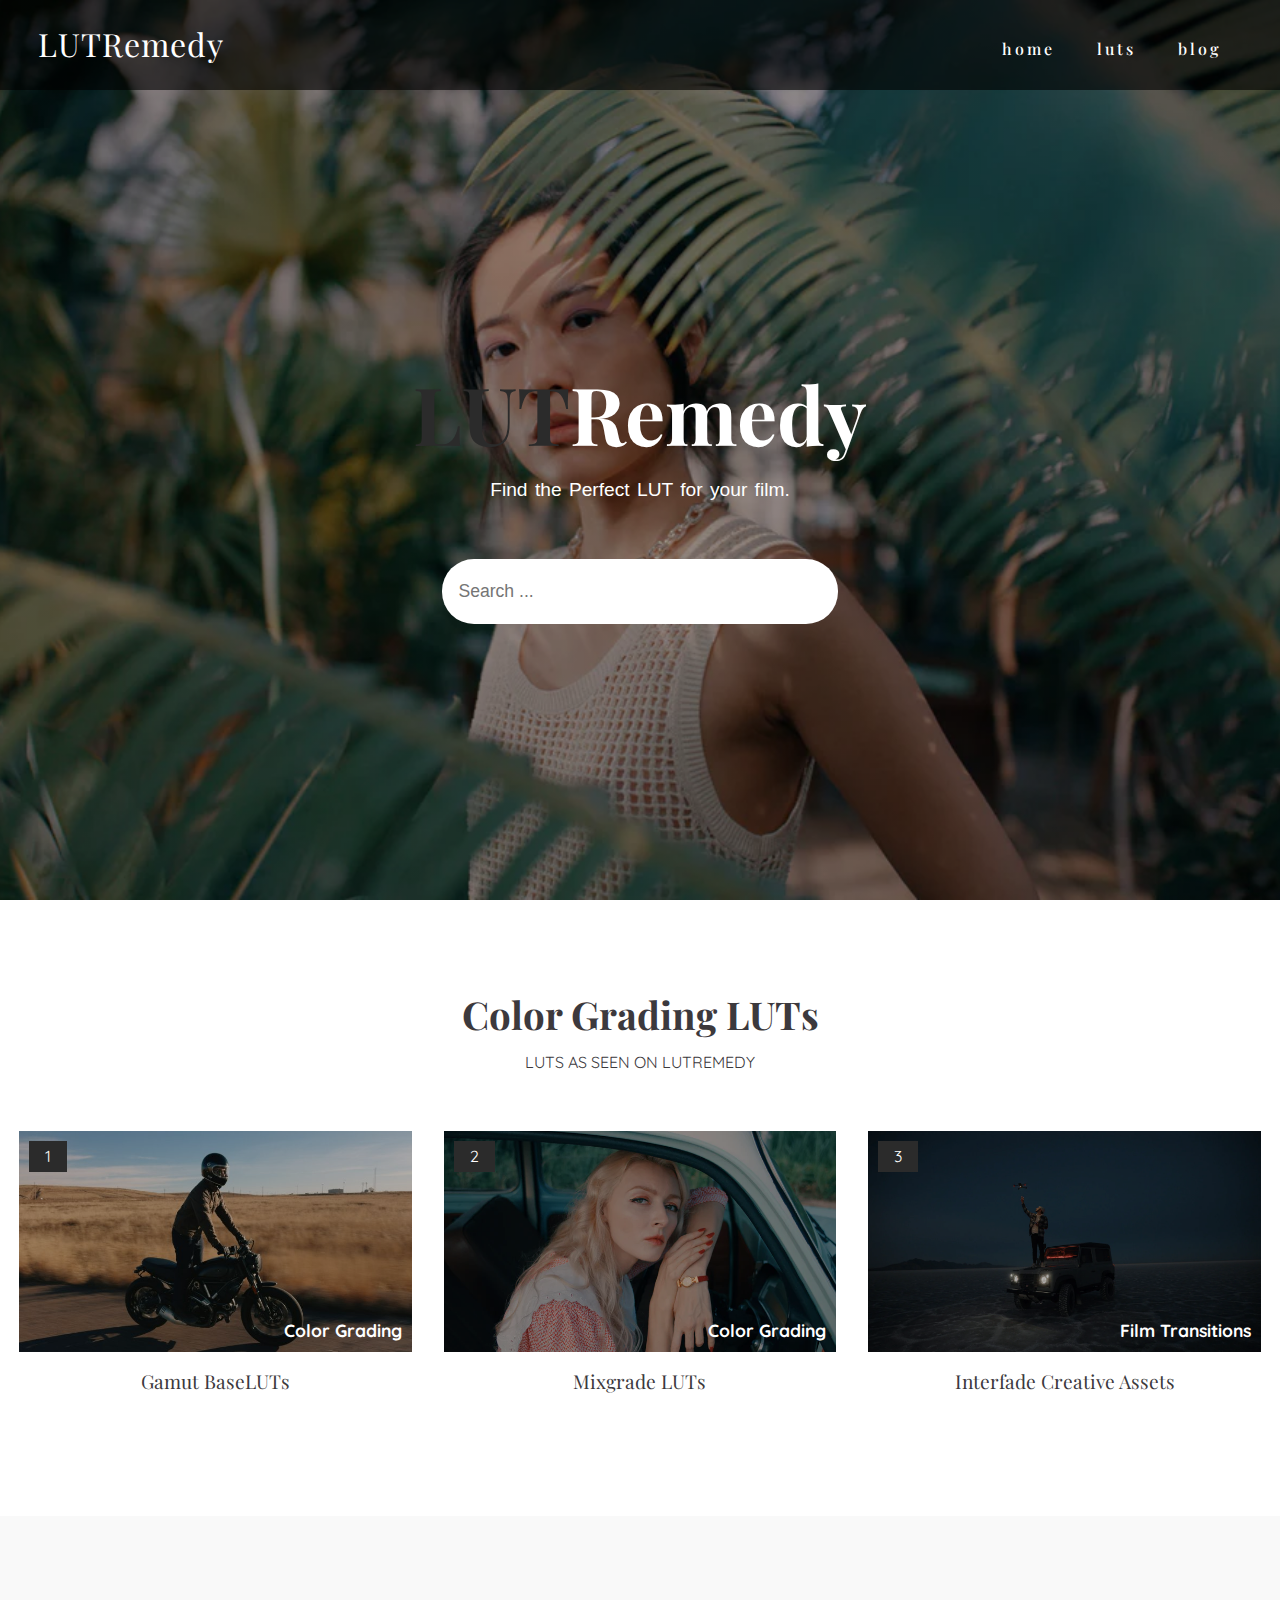
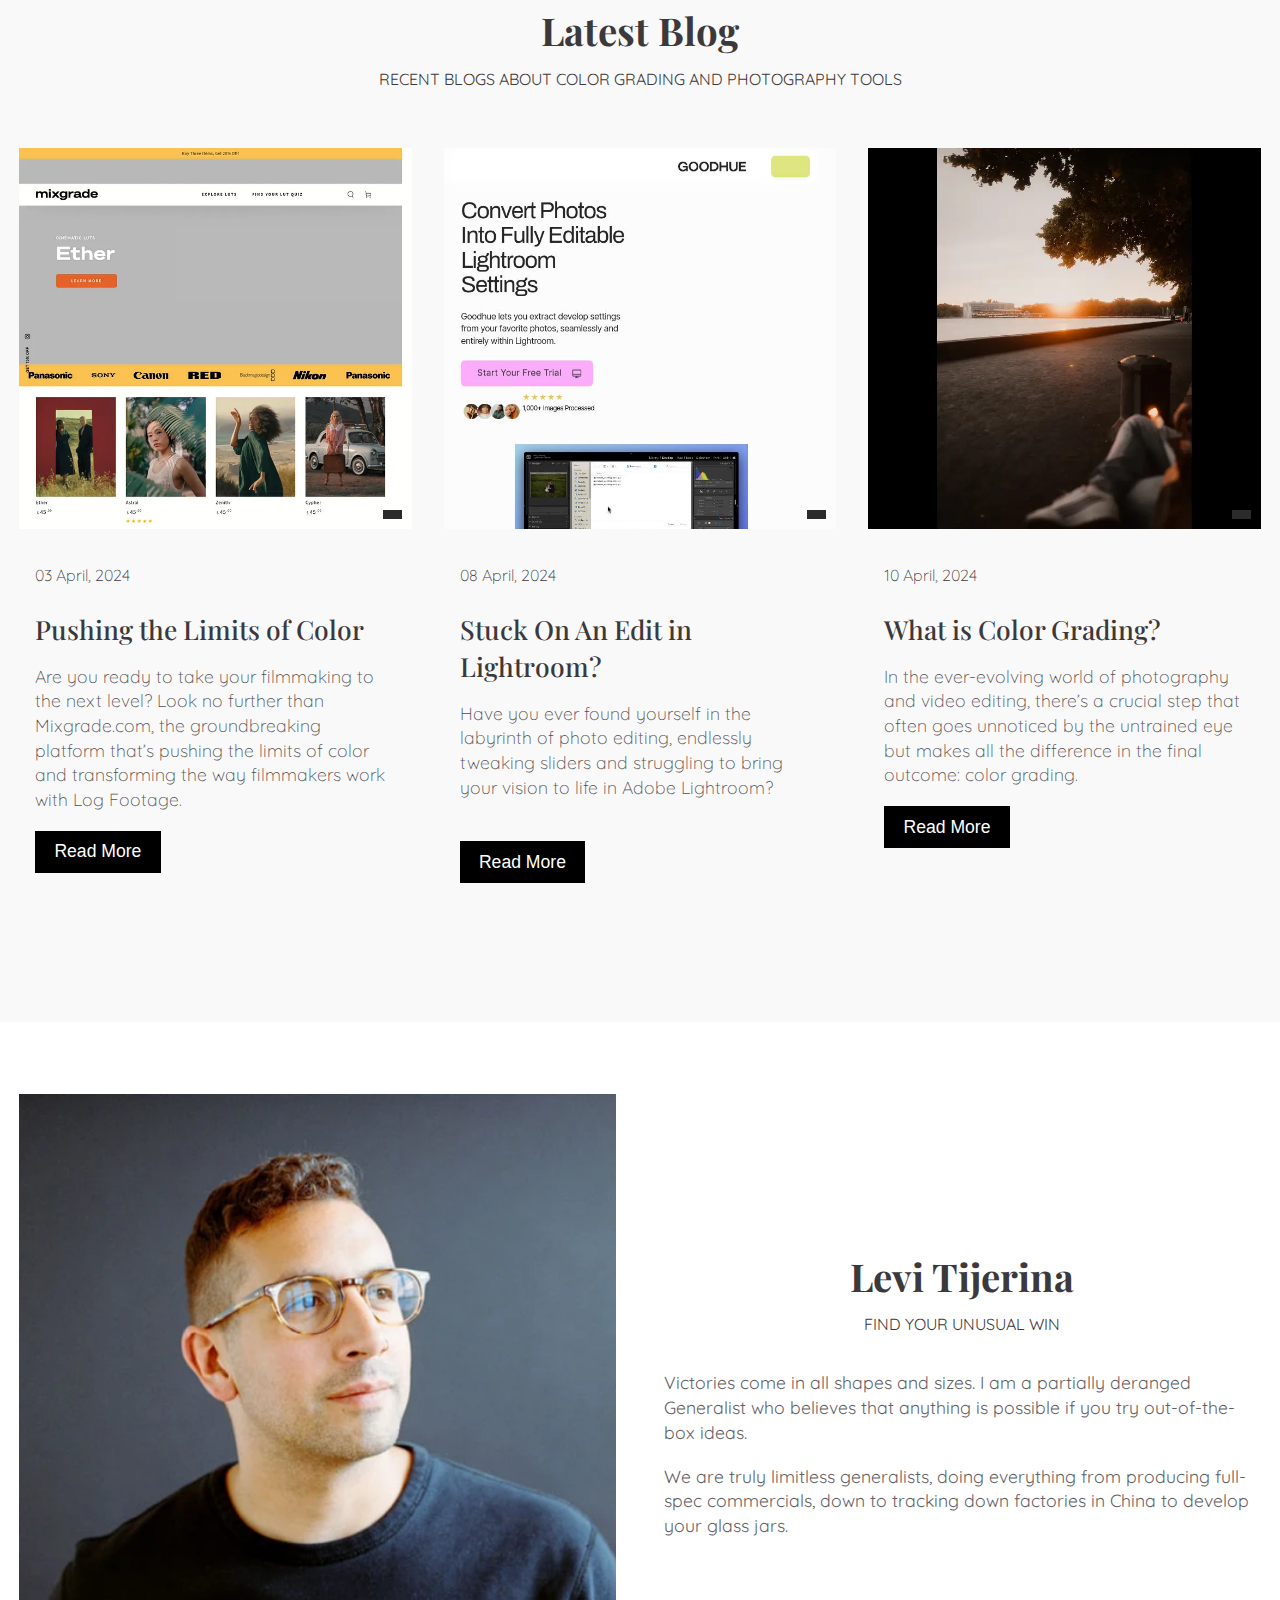
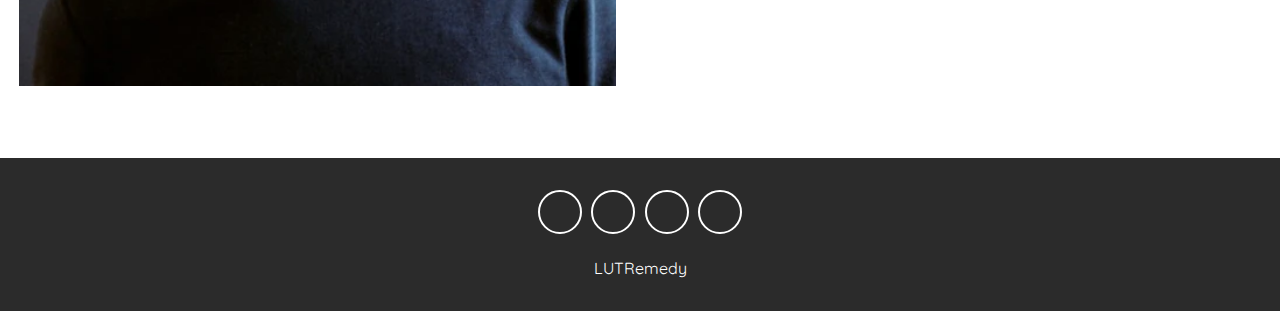
<file: index.html>
<!DOCTYPE html>
<html lang="en">
<head>
    <meta charset="UTF-8">
    <meta name="viewport" content="width=device-width, initial-scale=1.0">
    <link rel="stylesheet" href="https://cdnjs.cloudflare.com/ajax/libs/font-awesome/5.15.1/css/all.min.css" integrity="sha512-+4zCK9k+qNFUR5X+cKL9EIR+ZOhtIloNl9GIKS57V1BQZKqdp2CV3QV5nUEsqSg1ygegLmqRygjIaLL3i96P9sdNyeRssA==" crossorigin="anonymous" />
    <meta name="google-site-verification" content="q10F6gJhblnqD12PXSpSGdy17EXrUO64NoMlSvYawVU" />
    <meta name="description" content="LUTRemedy helps you find the perfect LUTs for your film using AI and machine learning. Take our quiz and get tailored LUT recommendations.">
    <meta name="keywords" content="LUTs, Lookup Tables, Film, Color Grading, AI, Machine Learning">
    <meta name="author" content="Levi Tijerina">
    <meta name="robots" content="index, follow">
    <meta name="theme-color" content="#ffffff"> <!-- Optional: Adjust to your site's theme color -->
    
    <!-- Open Graph / Facebook -->
    <meta property="og:type" content="website">
    <meta property="og:url" content="https://lutremedy.com">
    <meta property="og:title" content="LUTRemedy - Find the Perfect LUTs">
    <meta property="og:description" content="LUTRemedy helps you find the perfect LUTs for your film using AI and machine learning. Take our quiz and get tailored LUT recommendations.">
    <meta property="og:image" content="https://lutremedy.com/image/lutremedy.jpg">

    <!-- Twitter -->
    <meta property="twitter:card" content="summary_large_image">
    <meta property="twitter:url" content="https://lutremedy.com">
    <meta property="twitter:title" content="LUTRemedy - Find the Perfect LUTs">
    <meta property="twitter:description" content="LUTRemedy helps you find the perfect LUTs for your film using AI and machine learning. Take our quiz and get tailored LUT recommendations.">
    <meta property="twitter:image" content="https://lutremedy.com/image/lutremedy.jpg">
    <link rel="icon" type="image/x-icon" href="/image/favicon.png">
    <title>LUTRemedy - Find the Perfect LUTs</title>
    <link rel="stylesheet" href="style.css">


    <script defer data-domain="lutremedy.com" src="https://plausible.io/js/script.js"></script>
</head>
<body>
    <!-- header -->
    <header>
      <nav class = "navbar">
        <div class = "container">
          <a href = "index.html" class = "navbar-brand">LUTRemedy</a>
          <div class = "navbar-nav">
            <a href = "#">home</a>
            <a href = "#design">luts</a>
            <a href = "#blog">blog</a>
          </div>
        </div>
      </nav>
      <div class = "banner">
        <div class = "container">
          <h1 class = "banner-title">
            <span>LUT</span>Remedy
          </h1>
          <p>Find the
Perfect LUT
for your film.</p>
          <form>
            <input type = "text" class = "search-input" placeholder="Search ...">
            <button type = "submit" class = "search-btn">
              <i class = "fas fa-search"></i>
            </button>
          </form>
        </div>
      </div>
    </header>
    <!-- end of header -->
    
    <!-- design -->
    <section class = "design" id = "design">
      <div class = "container">
        <div class = "title">
          <h2>Color Grading LUTs</h2>
          <p>LUTs as seen on LUTRemedy</p>
        </div>

        <div class = "design-content">
          <!-- item -->
          <div class = "design-item">
            <div class = "design-img">
              <img src = "image/baseluts.jpg" alt = "">
              <span><i class = "far fa-heart"></i> 1</span>
              <span>Color Grading</span>
            </div>
            <div class = "design-title">
              <a href = "https://gamut.io/product-category/conversion-luts/?gamut=chiswanjo">Gamut BaseLUTs</a>
            </div>
          </div>
          <!-- end of item -->
          <!-- item -->
          <div class = "design-item">
            <div class = "design-img">
              <img src = "image/mixgradeluts.webp" alt = "">
              <span><i class = "far fa-heart"></i> 2</span>
              <span>Color Grading</span>
            </div>
            <div class = "design-title">
              <a href = "https://mixgrade.com/?utm_source=snowball&utm_medium=default-program&utm_campaign=STANLEY99513">Mixgrade LUTs</a>
            </div>
          </div>
          <!-- end of item -->
          <!-- item -->
          <div class = "design-item">
            <div class = "design-img">
              <img src = "image/interfade.webp" alt = "">
              <span><i class = "far fa-heart"></i> 3</span>
              <span>Film Transitions</span>
            </div>
            <div class = "design-title">
              <a href = "https://interfade.com/discount/STANLEYBANDA?rs_ref=IyPQYs8u">Interfade Creative Assets</a>
            </div>
          </div>
          <!-- end of item -->
        
    
        </div>
      </div>
    </section>
    <!-- end of design -->


    <!-- blog -->
    <section class = "blog" id = "blog">
      <div class = "container">
        <div class = "title">
          <h2>Latest Blog</h2>
          <p>recent blogs about color grading and photography tools</p>
        </div>
        <div class = "blog-content">
          <!-- item -->
          <div class = "blog-item">
            <div class = "blog-img">
              <img src = "image/mixgrade.webp" alt = "Mixgrade">
              <span><i class = "far fa-heart"></i></span>
            </div>
            <div class = "blog-text">
              <span>03 April, 2024</span>
              <h2>Pushing the Limits of Color</h2>
              <p>Are you ready to take your filmmaking to the next level? Look no further than Mixgrade.com, the groundbreaking platform that’s pushing the limits of color and transforming the way filmmakers work with Log Footage.</p>
              <a href = "https://lutremedy.com/blog/pushing-the-limits-of-color">Read More</a>
            </div>
          </div>
          <!-- end of item -->
          <!-- item -->
          <div class = "blog-item">
            <div class = "blog-img">
              <img src = "image/goodhue.jpg" alt = "">
              <span><i class = "far fa-heart"></i></span>
            </div>
            <div class = "blog-text">
              <span>08 April, 2024</span>
              <h2>Stuck On An Edit in Lightroom?</h2>
              <p>Have you ever found yourself in the labyrinth of photo editing, endlessly tweaking sliders and struggling to bring your vision to life in Adobe Lightroom?</p><br>
              <a href = "https://lutremedy.com/blog/stuck-on-an-edit-in-lightroom">Read More</a>
            </div>
          </div>
          <!-- end of item -->
          <!-- item -->
          <div class = "blog-item">
            <div class = "blog-img">
              <img src = "image/colorgrading.webp" alt = "">
              <span><i class = "far fa-heart"></i></span>
            </div>
            <div class = "blog-text">
              <span>10 April, 2024</span>
              <h2>What is Color Grading?</h2>
              <p>In the ever-evolving world of photography and video editing, there’s a crucial step that often goes unnoticed by the untrained eye but makes all the difference in the final outcome: color grading.</p>
              <a href = "#">Read More</a>
            </div>
          </div>
          <!-- end of item -->
        
         
         
        </div>
      </div>
    </section>
    <!-- end of blog -->

    <!-- about -->
    <section class = "about" id = "about">
      <div class = "container">
        <div class = "about-content">
          <div>
            <img src = "image/levi.webp" alt = "Levi Tijerina">
          </div>
          <div class = "about-text">
            <div class = "title">
              <h2>Levi Tijerina</h2>
              <p>Find Your Unusual Win</p>
            </div>
            <p>Victories come in all shapes and sizes. I am a partially deranged Generalist who believes that anything is possible if you try out-of-the-box ideas.</p>
            <p>We are truly limitless generalists, doing everything from producing full-spec commercials, down to tracking down factories in China to develop your glass jars.</p>
          </div>
        </div>
      </div>
    </section>
    <!-- end of about -->

    <!-- footer -->
    <footer>
      <div class = "social-links">
        <a href = "#"><i class = "fab fa-facebook-f"></i></a>
        <a href = "#"><i class = "fab fa-twitter"></i></a>
        <a href = "#"><i class = "fab fa-instagram"></i></a>
        <a href = "#"><i class = "fab fa-pinterest"></i></a>
      </div>
      <span>LUTRemedy</span>
    </footer>
    <!-- end of footer --></body>
</html>
</file>
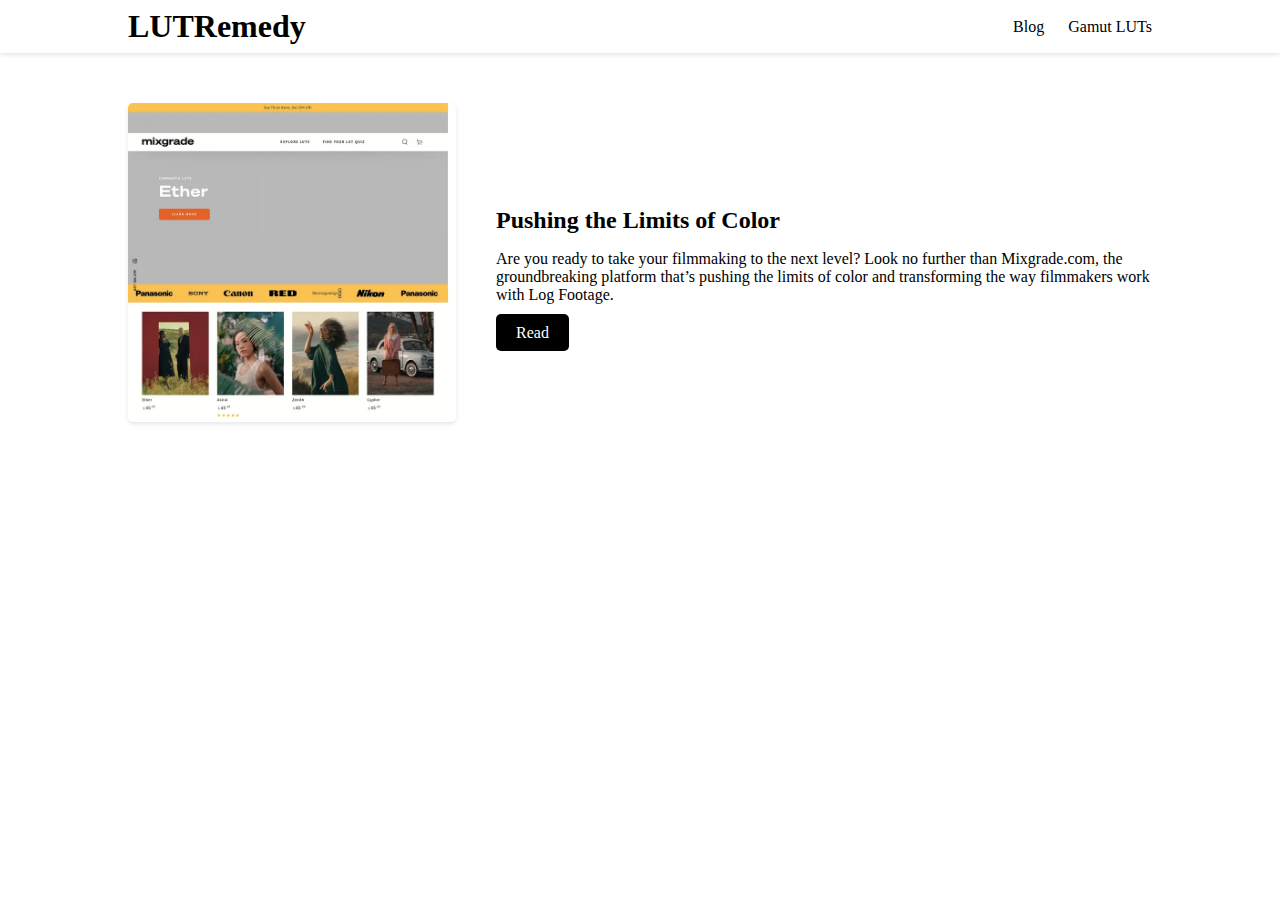
<file: blog.html>
<!DOCTYPE html>
<html lang="en">
<head>
    <meta charset="UTF-8">
    <meta name="viewport" content="width=device-width, initial-scale=1.0">
    <meta name="description" content="LUTRemedy helps you find the perfect LUTs for your film using AI and machine learning. Take our quiz and get tailored LUT recommendations.">
    <meta name="keywords" content="LUTs, Lookup Tables, Film, Color Grading, AI, Machine Learning">
    <meta name="author" content="Levi Tijerina">
    <meta name="robots" content="index, follow">
    <meta name="theme-color" content="#ffffff"> <!-- Optional: Adjust to your site's theme color -->
    
    <!-- Open Graph / Facebook -->
    <meta property="og:type" content="website">
    <meta property="og:url" content="https://lutremedy.com">
    <meta property="og:title" content="LUTRemedy - Find the Perfect LUTs">
    <meta property="og:description" content="LUTRemedy helps you find the perfect LUTs for your film using AI and machine learning. Take our quiz and get tailored LUT recommendations.">
    <meta property="og:image" content="https://lutremedy.com/image/lutremedy.jpg">

    <!-- Twitter -->
    <meta property="twitter:card" content="summary_large_image">
    <meta property="twitter:url" content="https://lutremedy.com">
    <meta property="twitter:title" content="LUTRemedy - Find the Perfect LUTs">
    <meta property="twitter:description" content="LUTRemedy helps you find the perfect LUTs for your film using AI and machine learning. Take our quiz and get tailored LUT recommendations.">
    <meta property="twitter:image" content="https://lutremedy.com/image/lutremedy.jpg">
    <link rel="icon" type="image/x-icon" href="/image/favicon.png">
    <title>Blog - LUTRemedy</title>
    <link rel="stylesheet" href="luts.css"> <!-- External CSS file for styling -->

    <script defer data-domain="lutremedy.com" src="https://plausible.io/js/script.js"></script>

</head>
<body>
    <header>
        <div class="container">
            <h1><a href="index.html">LUTRemedy</a></h1>
            <nav>
                <a href="blog.html">Blog</a>
                <a href="luts.html">Gamut LUTs</a>
            </nav>
        </div>
    </header>

    <section class="product">
        <div class="container">
            <div class="product-details">
                <div class="product-image">
                    <img src="image/mixgrade.webp" alt="Product Image">
                </div>
                <div class="product-info">
                    <h2>Pushing the Limits of Color</h2>
                    <p class="description">Are you ready to take your filmmaking to the next level? Look no further than <a href="https://mixgrade.com/" target="_blank">Mixgrade.com</a>, the groundbreaking platform that’s pushing the limits of color and transforming the way filmmakers work with Log Footage.</p>
                    <a href="blog/pushing-the-limits-of-color.html" class="btn">Read</a>
                </div>
            </div>
        </div>
    </section>

    <footer>
        <div class="container">
            <!-- Footer content -->
        </div>
    </footer>
</body>
</html>
</file>
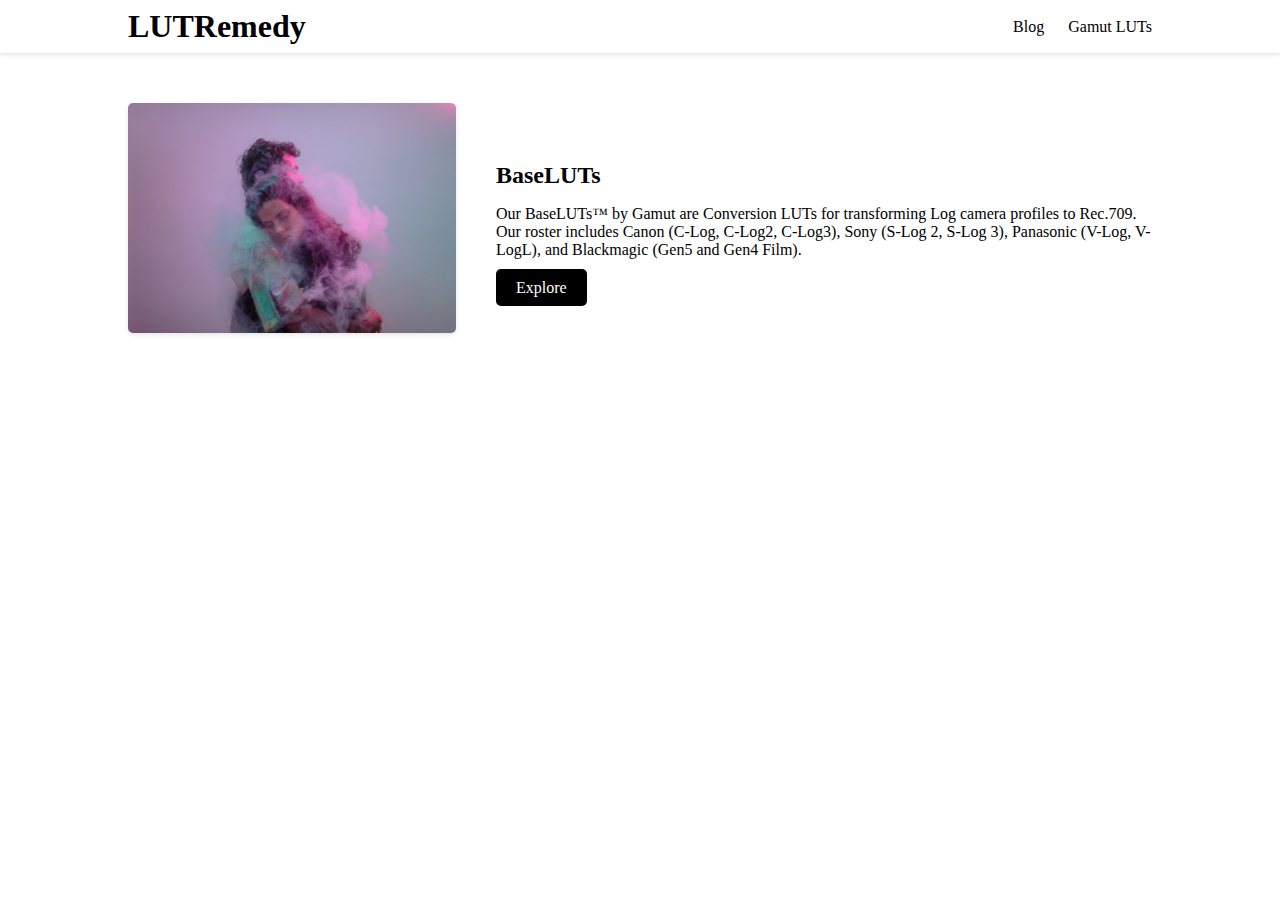
<file: luts.html>
<!DOCTYPE html>
<html lang="en">
<head>
    <meta charset="UTF-8">
    <meta name="viewport" content="width=device-width, initial-scale=1.0">
    <meta name="description" content="LUTRemedy helps you find the perfect LUTs for your film using AI and machine learning. Take our quiz and get tailored LUT recommendations.">
    <meta name="keywords" content="LUTs, Lookup Tables, Film, Color Grading, AI, Machine Learning">
    <meta name="author" content="Levi Tijerina">
    <meta name="robots" content="index, follow">
    <meta name="theme-color" content="#ffffff"> <!-- Optional: Adjust to your site's theme color -->
    
    <!-- Open Graph / Facebook -->
    <meta property="og:type" content="website">
    <meta property="og:url" content="https://lutremedy.com">
    <meta property="og:title" content="LUTRemedy - Find the Perfect LUTs">
    <meta property="og:description" content="LUTRemedy helps you find the perfect LUTs for your film using AI and machine learning. Take our quiz and get tailored LUT recommendations.">
    <meta property="og:image" content="https://lutremedy.com/image/lutremedy.jpg">

    <!-- Twitter -->
    <meta property="twitter:card" content="summary_large_image">
    <meta property="twitter:url" content="https://lutremedy.com">
    <meta property="twitter:title" content="LUTRemedy - Find the Perfect LUTs">
    <meta property="twitter:description" content="LUTRemedy helps you find the perfect LUTs for your film using AI and machine learning. Take our quiz and get tailored LUT recommendations.">
    <meta property="twitter:image" content="https://lutremedy.com/image/lutremedy.jpg">
    <link rel="icon" type="image/x-icon" href="/image/favicon.png">
    <title>LUTs - LUTRemedy</title>
    <link rel="stylesheet" href="luts.css"> <!-- External CSS file for styling -->

    <script defer data-domain="lutremedy.com" src="https://plausible.io/js/script.js"></script>

</head>
<body>
    <header>
        <div class="container">
            <h1><a href="index.html">LUTRemedy</a></h1>
            <nav>
                <a href="blog.html">Blog</a>
                <a href="luts.html">Gamut LUTs</a>
            </nav>
        </div>
    </header>

    <section class="product">
        <div class="container">
            <div class="product-details">
                <div class="product-image">
                    <img src="image/lutremedy.jpg" alt="Product Image">
                </div>
                <div class="product-info">
                    <h2>BaseLUTs</h2>
                    <p class="description">Our BaseLUTs™ by <a href="https://gamut.io/?gamut=chiswanjo" target="_blank">Gamut</a> are Conversion LUTs for transforming Log camera profiles to Rec.709. Our roster includes Canon (C-Log, C-Log2, C-Log3), Sony (S-Log 2, S-Log 3), Panasonic (V-Log, V-LogL), and Blackmagic (Gen5 and Gen4 Film).</p>
                    <a href="https://gamut.io/product-category/conversion-luts/?gamut=chiswanjo" class="btn" target="_blank">Explore</a>
                </div>
            </div>
        </div>
    </section>

    <footer>
        <div class="container">
            <!-- Footer content -->
        </div>
    </footer>
</body>
</html>
</file>
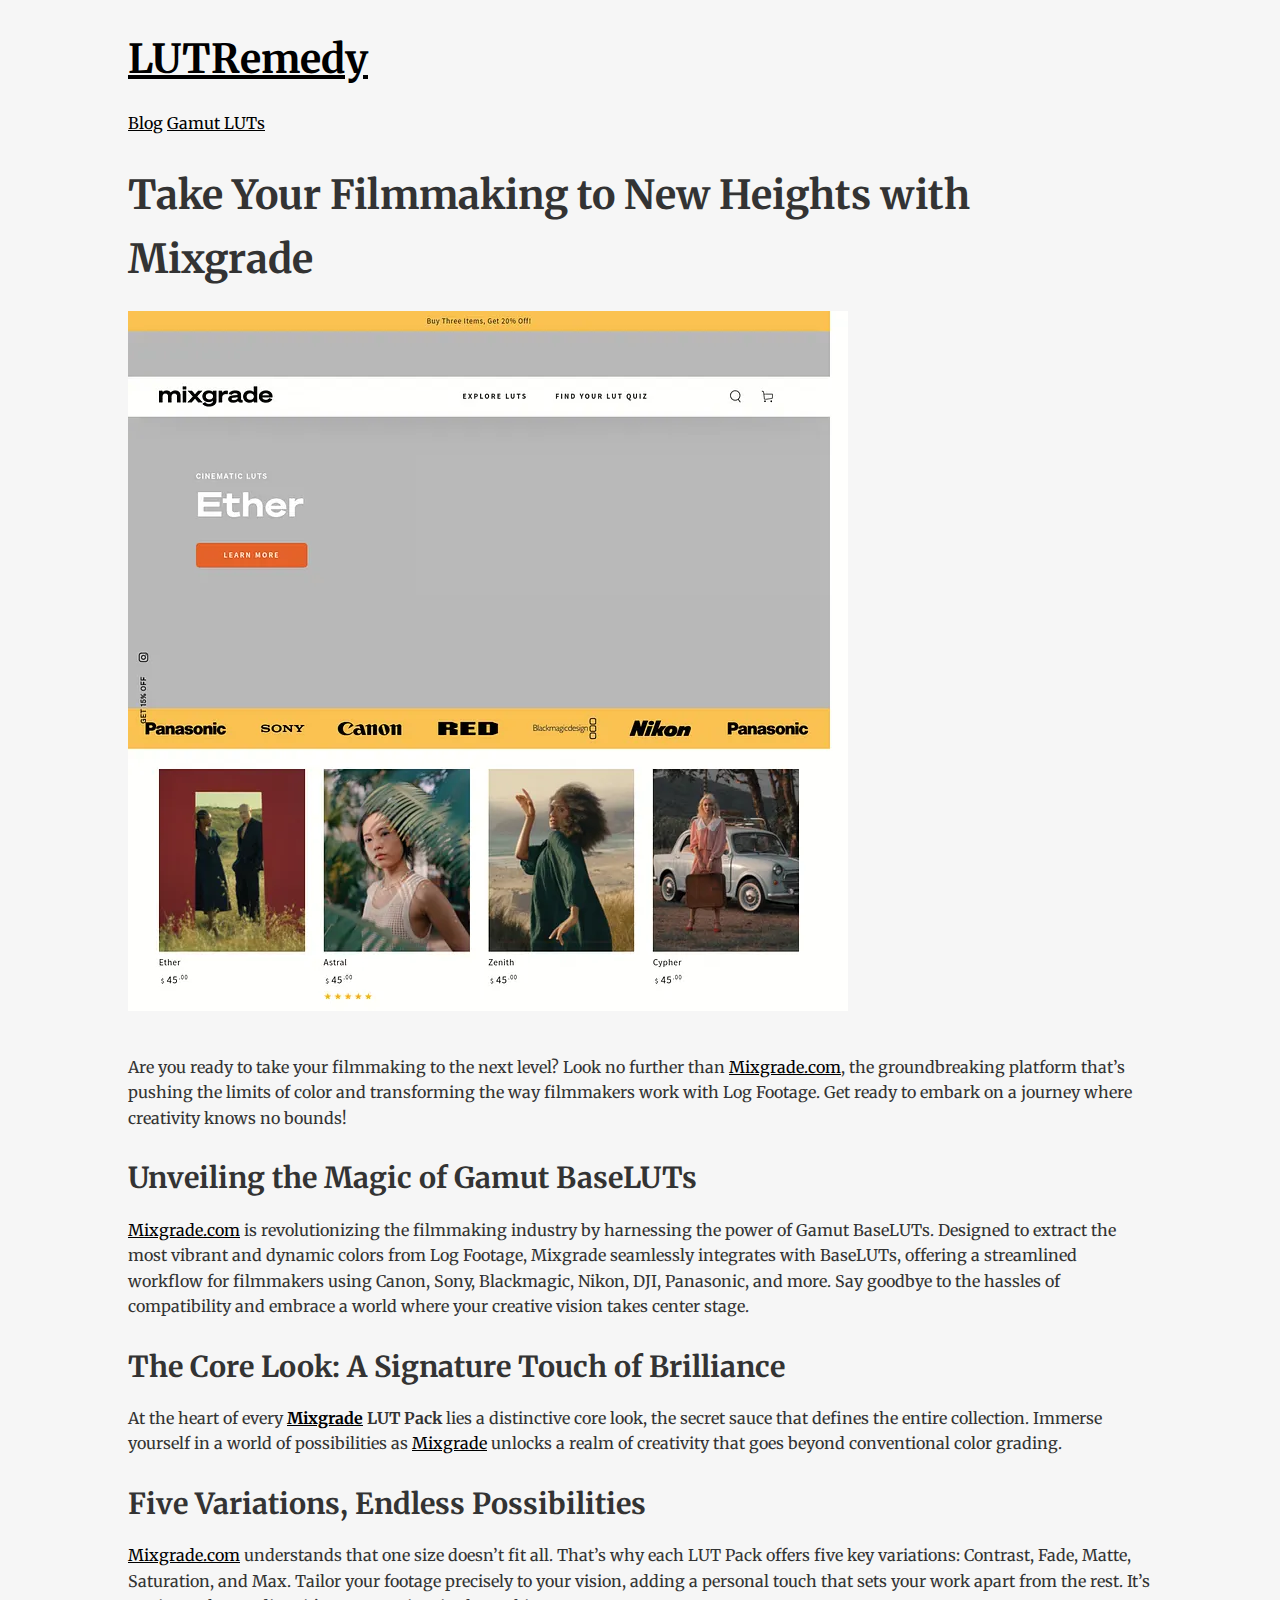
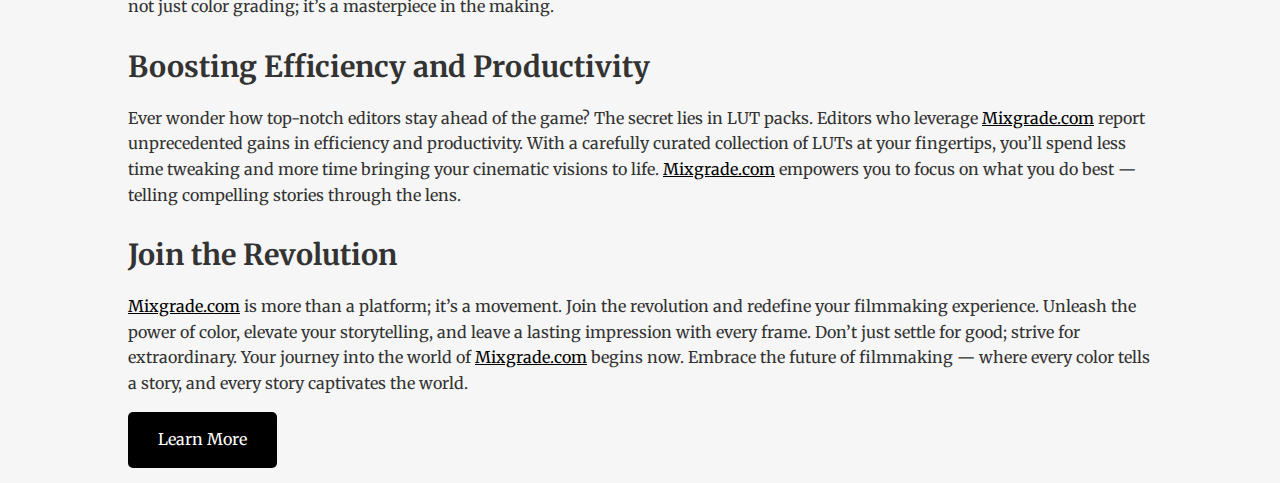
<file: blog/adding-luts-to-final-cut-pro-a-step-by-step-guide.html>
<!DOCTYPE html>
<html lang="en">
<head>
  <meta name="description" content="Discover how Mixgrade.com revolutionizes filmmaking with Gamut BaseLUTs. Elevate your storytelling with efficient color grading. Join the filmmaking revolution now!">
  <meta name="keywords" content="Mixgrade, filmmaking, Gamut BaseLUTs, color grading, LUT packs">
  <meta name="author" content="Levi Tijerina">
  <meta name="robots" content="index, follow">
  <link rel="canonical" href="https://lutremedy.com/pushing-the-limits-of-color">

   <!-- Open Graph / Facebook -->
    <meta property="og:type" content="website">
    <meta property="og:url" content="https://lutremedy.com">
    <meta property="og:title" content="LUTRemedy - Find the Perfect LUTs">
    <meta property="og:description" content="LUTRemedy helps you find the perfect LUTs for your film using AI and machine learning. Take our quiz and get tailored LUT recommendations.">
    <meta property="og:image" content="https://lutremedy.com/image/lutremedy.jpg">

    <!-- Twitter -->
    <meta property="twitter:card" content="summary_large_image">
    <meta property="twitter:url" content="https://lutremedy.com">
    <meta property="twitter:title" content="LUTRemedy - Find the Perfect LUTs">
    <meta property="twitter:description" content="LUTRemedy helps you find the perfect LUTs for your film using AI and machine learning. Take our quiz and get tailored LUT recommendations.">
    <meta property="twitter:image" content="https://lutremedy.com/image/lutremedy.jpg">
    <link rel="icon" type="image/x-icon" href="/image/favicon.png">
  
  <title>Mixgrade: Elevating Filmmaking with Gamut BaseLUTs</title>
  <link rel="stylesheet" href="https://fonts.googleapis.com/css2?family=Merriweather:wght@300;400;700&display=swap">
  <link rel="stylesheet" href="article.css">

</head>
<body>

  <header>
        <div class="container">
            <h1><a href="index.html">LUTRemedy</a></h1>
          <nav>
                <a href="blog.html">Blog</a>
                <a href="luts.html">Gamut LUTs</a>
            </nav>
        </div>
    </header>
  
  <div class="container">
    <h1>Take Your Filmmaking to New Heights with Mixgrade</h1>
    <a href="https://snwbl.io/mixgrade/STANLEY99513" target="_blank"><img src="image/mixgrade.webp" alt="Featured Image" class="featured-image"></a>
    <p>Are you ready to take your filmmaking to the next level? Look no further than <a href="https://snwbl.io/mixgrade/STANLEY99513" target="_blank">Mixgrade.com</a>, the groundbreaking platform that’s pushing the limits of color and transforming the way filmmakers work with Log Footage. Get ready to embark on a journey where creativity knows no bounds!</p>
    
    <h2>Unveiling the Magic of Gamut BaseLUTs</h2>
    <p><a href="https://snwbl.io/mixgrade/STANLEY99513" target="_blank">Mixgrade.com</a> is revolutionizing the filmmaking industry by harnessing the power of Gamut BaseLUTs. Designed to extract the most vibrant and dynamic colors from Log Footage, Mixgrade seamlessly integrates with BaseLUTs, offering a streamlined workflow for filmmakers using Canon, Sony, Blackmagic, Nikon, DJI, Panasonic, and more. Say goodbye to the hassles of compatibility and embrace a world where your creative vision takes center stage.</p>
    
    <h2>The Core Look: A Signature Touch of Brilliance</h2>
    <p>At the heart of every <span class="highlight"><a href="https://snwbl.io/mixgrade/STANLEY99513" target="_blank">Mixgrade</a> LUT Pack</span> lies a distinctive core look, the secret sauce that defines the entire collection. Immerse yourself in a world of possibilities as <a href="https://snwbl.io/mixgrade/STANLEY99513" target="_blank">Mixgrade</a> unlocks a realm of creativity that goes beyond conventional color grading.</p>
    
    <h2>Five Variations, Endless Possibilities</h2>
    <p><a href="https://snwbl.io/mixgrade/STANLEY99513" target="_blank">Mixgrade.com</a> understands that one size doesn’t fit all. That’s why each LUT Pack offers five key variations: Contrast, Fade, Matte, Saturation, and Max. Tailor your footage precisely to your vision, adding a personal touch that sets your work apart from the rest. It’s not just color grading; it’s a masterpiece in the making.</p>
    
    <h2>Boosting Efficiency and Productivity</h2>
    <p>Ever wonder how top-notch editors stay ahead of the game? The secret lies in LUT packs. Editors who leverage <a href="https://snwbl.io/mixgrade/STANLEY99513" target="_blank">Mixgrade.com</a> report unprecedented gains in efficiency and productivity. With a carefully curated collection of LUTs at your fingertips, you’ll spend less time tweaking and more time bringing your cinematic visions to life. <a href="https://snwbl.io/mixgrade/STANLEY99513" target="_blank">Mixgrade.com</a> empowers you to focus on what you do best — telling compelling stories through the lens.</p>
    
    <h2>Join the Revolution</h2>
    <p><a href="https://snwbl.io/mixgrade/STANLEY99513" target="_blank">Mixgrade.com</a> is more than a platform; it’s a movement. Join the revolution and redefine your filmmaking experience. Unleash the power of color, elevate your storytelling, and leave a lasting impression with every frame. Don’t just settle for good; strive for extraordinary. Your journey into the world of <a href="https://snwbl.io/mixgrade/STANLEY99513" target="_blank">Mixgrade.com</a> begins now. Embrace the future of filmmaking — where every color tells a story, and every story captivates the world.</p>
    
    <p><a href="https://snwbl.io/mixgrade/STANLEY99513" class="cta" target="_blank">Learn More</a></p>
  </div>
</body>
</html>
</file>
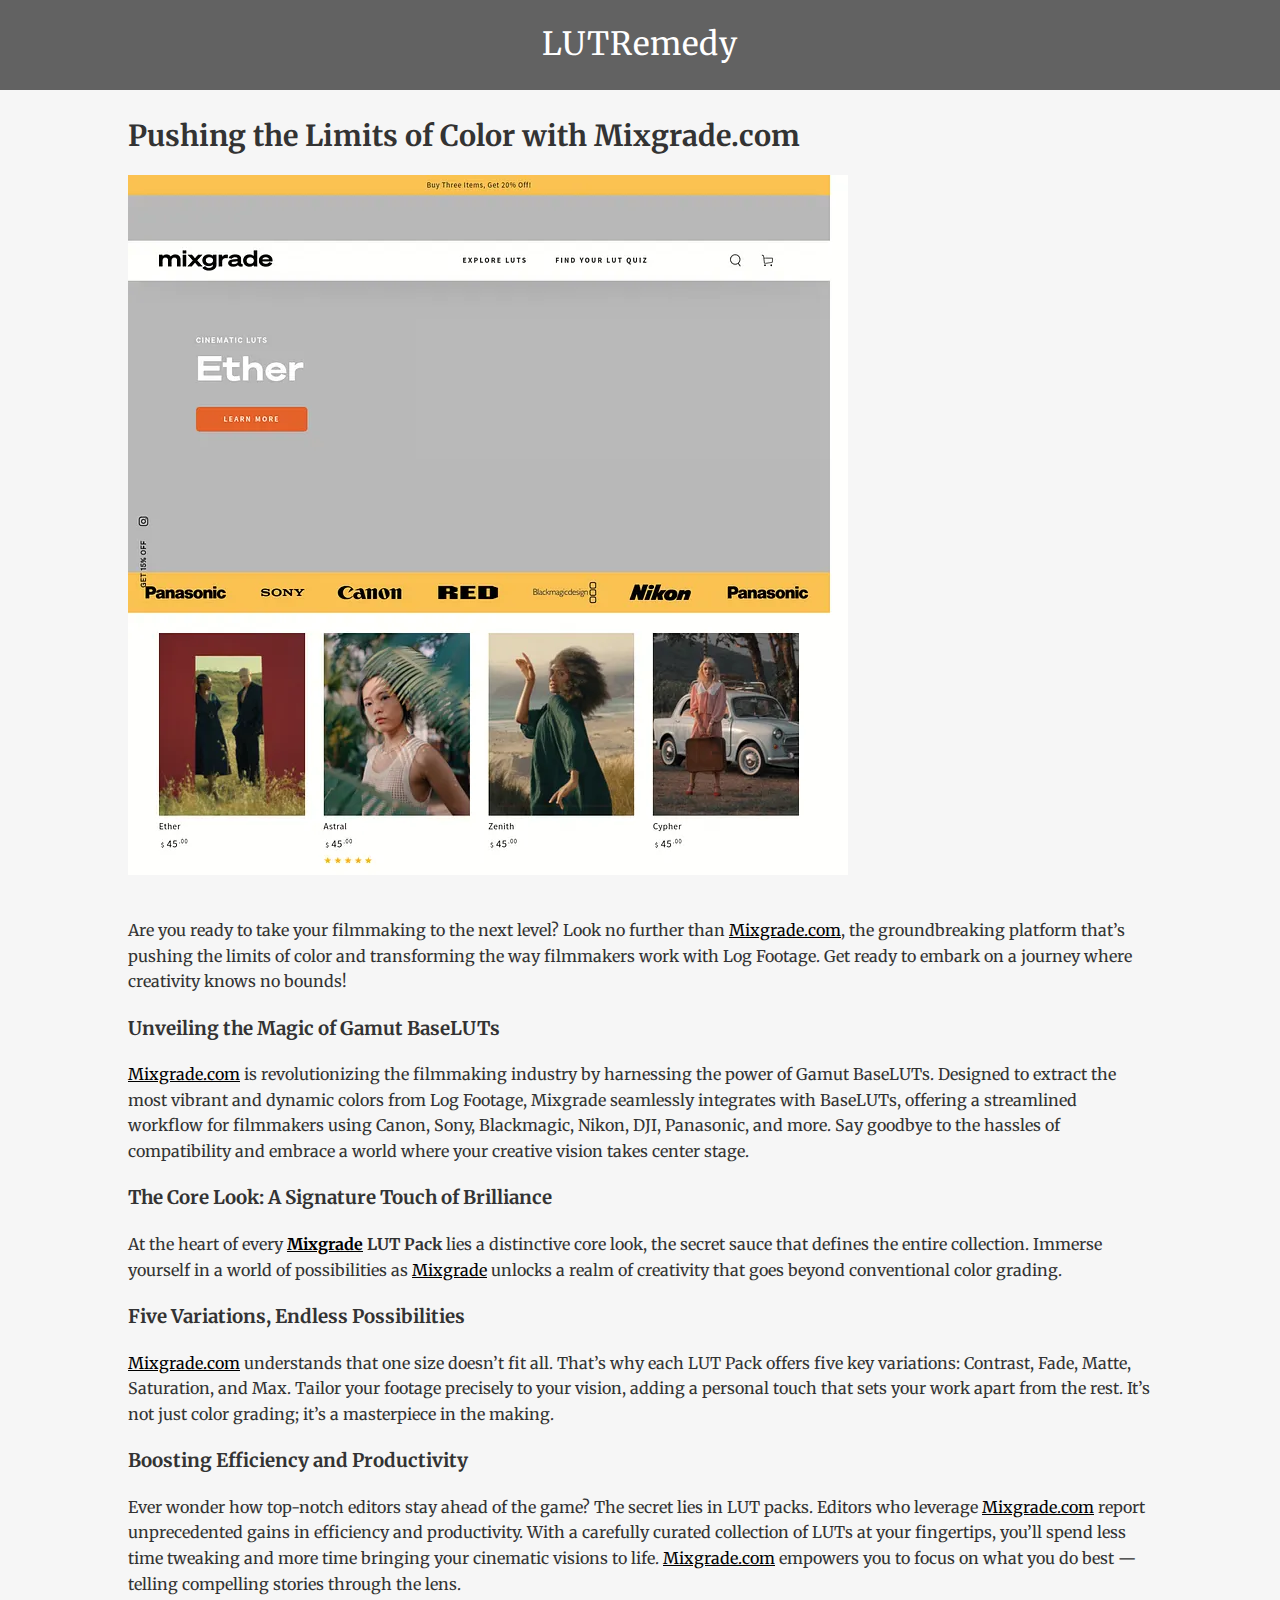
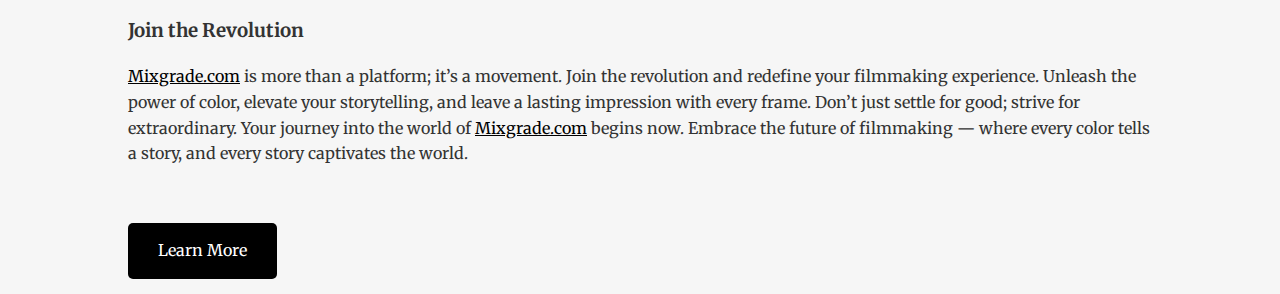
<file: blog/pushing-the-limits-of-color.html>
<!DOCTYPE html>
<html lang="en">
<head>
  <meta name="description" content="Discover how Mixgrade.com revolutionizes filmmaking with Gamut BaseLUTs. Elevate your storytelling with efficient color grading. Join the filmmaking revolution now!">
  <meta name="keywords" content="Mixgrade, filmmaking, Gamut BaseLUTs, color grading, LUT packs">
  <meta name="author" content="Levi Tijerina">
  <meta name="robots" content="index, follow">
  <link rel="canonical" href="https://lutremedy.com/pushing-the-limits-of-color">

   <!-- Open Graph / Facebook -->
    <meta property="og:type" content="website">
    <meta property="og:url" content="https://lutremedy.com">
    <meta property="og:title" content="LUTRemedy - Find the Perfect LUTs">
    <meta property="og:description" content="LUTRemedy helps you find the perfect LUTs for your film using AI and machine learning. Take our quiz and get tailored LUT recommendations.">
    <meta property="og:image" content="https://lutremedy.com/image/lutremedy.jpg">

    <!-- Twitter -->
    <meta property="twitter:card" content="summary_large_image">
    <meta property="twitter:url" content="https://lutremedy.com">
    <meta property="twitter:title" content="LUTRemedy - Find the Perfect LUTs">
    <meta property="twitter:description" content="LUTRemedy helps you find the perfect LUTs for your film using AI and machine learning. Take our quiz and get tailored LUT recommendations.">
    <meta property="twitter:image" content="https://lutremedy.com/image/lutremedy.jpg">
    <link rel="icon" type="image/x-icon" href="/image/favicon.png">
  
  <title>Pushing the Limits of Color with Mixgrade.com - LUTRemedy</title>
  <link rel="stylesheet" href="https://fonts.googleapis.com/css2?family=Merriweather:wght@300;400;700&display=swap">
  <link rel="stylesheet" href="article.css">

</head>
<body>

  <header>
  <nav class = "navbar">
        <div class = "container">
          <a href = "https://lutremedy.com" class = "navbar-brand">LUTRemedy</a>
        </div>
      </nav>
    </header>
  
  <div class="container">
    <h2>Pushing the Limits of Color with Mixgrade.com</h2>
    <a href="https://mixgrade.com/?utm_source=snowball&utm_medium=default-program&utm_campaign=STANLEY99513" target="_blank"><img src="image/mixgrade.webp" alt="Featured Image" class="featured-image"></a>
    <p>Are you ready to take your filmmaking to the next level? Look no further than <a href="https://mixgrade.com/?utm_source=snowball&utm_medium=default-program&utm_campaign=STANLEY99513" target="_blank">Mixgrade.com</a>, the groundbreaking platform that’s pushing the limits of color and transforming the way filmmakers work with Log Footage. Get ready to embark on a journey where creativity knows no bounds!</p>
    
    <h3>Unveiling the Magic of Gamut BaseLUTs</h3>
    <p><a href="https://mixgrade.com/?utm_source=snowball&utm_medium=default-program&utm_campaign=STANLEY99513" target="_blank">Mixgrade.com</a> is revolutionizing the filmmaking industry by harnessing the power of Gamut BaseLUTs. Designed to extract the most vibrant and dynamic colors from Log Footage, Mixgrade seamlessly integrates with BaseLUTs, offering a streamlined workflow for filmmakers using Canon, Sony, Blackmagic, Nikon, DJI, Panasonic, and more. Say goodbye to the hassles of compatibility and embrace a world where your creative vision takes center stage.</p>
    
    <h3>The Core Look: A Signature Touch of Brilliance</h3>
    <p>At the heart of every <span class="highlight"><a href="https://mixgrade.com/?utm_source=snowball&utm_medium=default-program&utm_campaign=STANLEY99513" target="_blank">Mixgrade</a> LUT Pack</span> lies a distinctive core look, the secret sauce that defines the entire collection. Immerse yourself in a world of possibilities as <a href="https://snwbl.io/mixgrade/STANLEY99513" target="_blank">Mixgrade</a> unlocks a realm of creativity that goes beyond conventional color grading.</p>
    
    <h3>Five Variations, Endless Possibilities</h3>
    <p><a href="https://mixgrade.com/?utm_source=snowball&utm_medium=default-program&utm_campaign=STANLEY99513" target="_blank">Mixgrade.com</a> understands that one size doesn’t fit all. That’s why each LUT Pack offers five key variations: Contrast, Fade, Matte, Saturation, and Max. Tailor your footage precisely to your vision, adding a personal touch that sets your work apart from the rest. It’s not just color grading; it’s a masterpiece in the making.</p>
    
    <h3>Boosting Efficiency and Productivity</h3>
    <p>Ever wonder how top-notch editors stay ahead of the game? The secret lies in LUT packs. Editors who leverage <a href="https://mixgrade.com/?utm_source=snowball&utm_medium=default-program&utm_campaign=STANLEY99513" target="_blank">Mixgrade.com</a> report unprecedented gains in efficiency and productivity. With a carefully curated collection of LUTs at your fingertips, you’ll spend less time tweaking and more time bringing your cinematic visions to life. <a href="https://snwbl.io/mixgrade/STANLEY99513" target="_blank">Mixgrade.com</a> empowers you to focus on what you do best — telling compelling stories through the lens.</p>
    
    <h3>Join the Revolution</h3>
    <p><a href="https://mixgrade.com/?utm_source=snowball&utm_medium=default-program&utm_campaign=STANLEY99513" target="_blank">Mixgrade.com</a> is more than a platform; it’s a movement. Join the revolution and redefine your filmmaking experience. Unleash the power of color, elevate your storytelling, and leave a lasting impression with every frame. Don’t just settle for good; strive for extraordinary. Your journey into the world of <a href="https://snwbl.io/mixgrade/STANLEY99513" target="_blank">Mixgrade.com</a> begins now. Embrace the future of filmmaking — where every color tells a story, and every story captivates the world.</p>
    <br>
    <p><a href="https://lutremedy.com/luts" class="cta" target="_blank">Learn More</a></p>
  </div>
</body>
</html>
</file>
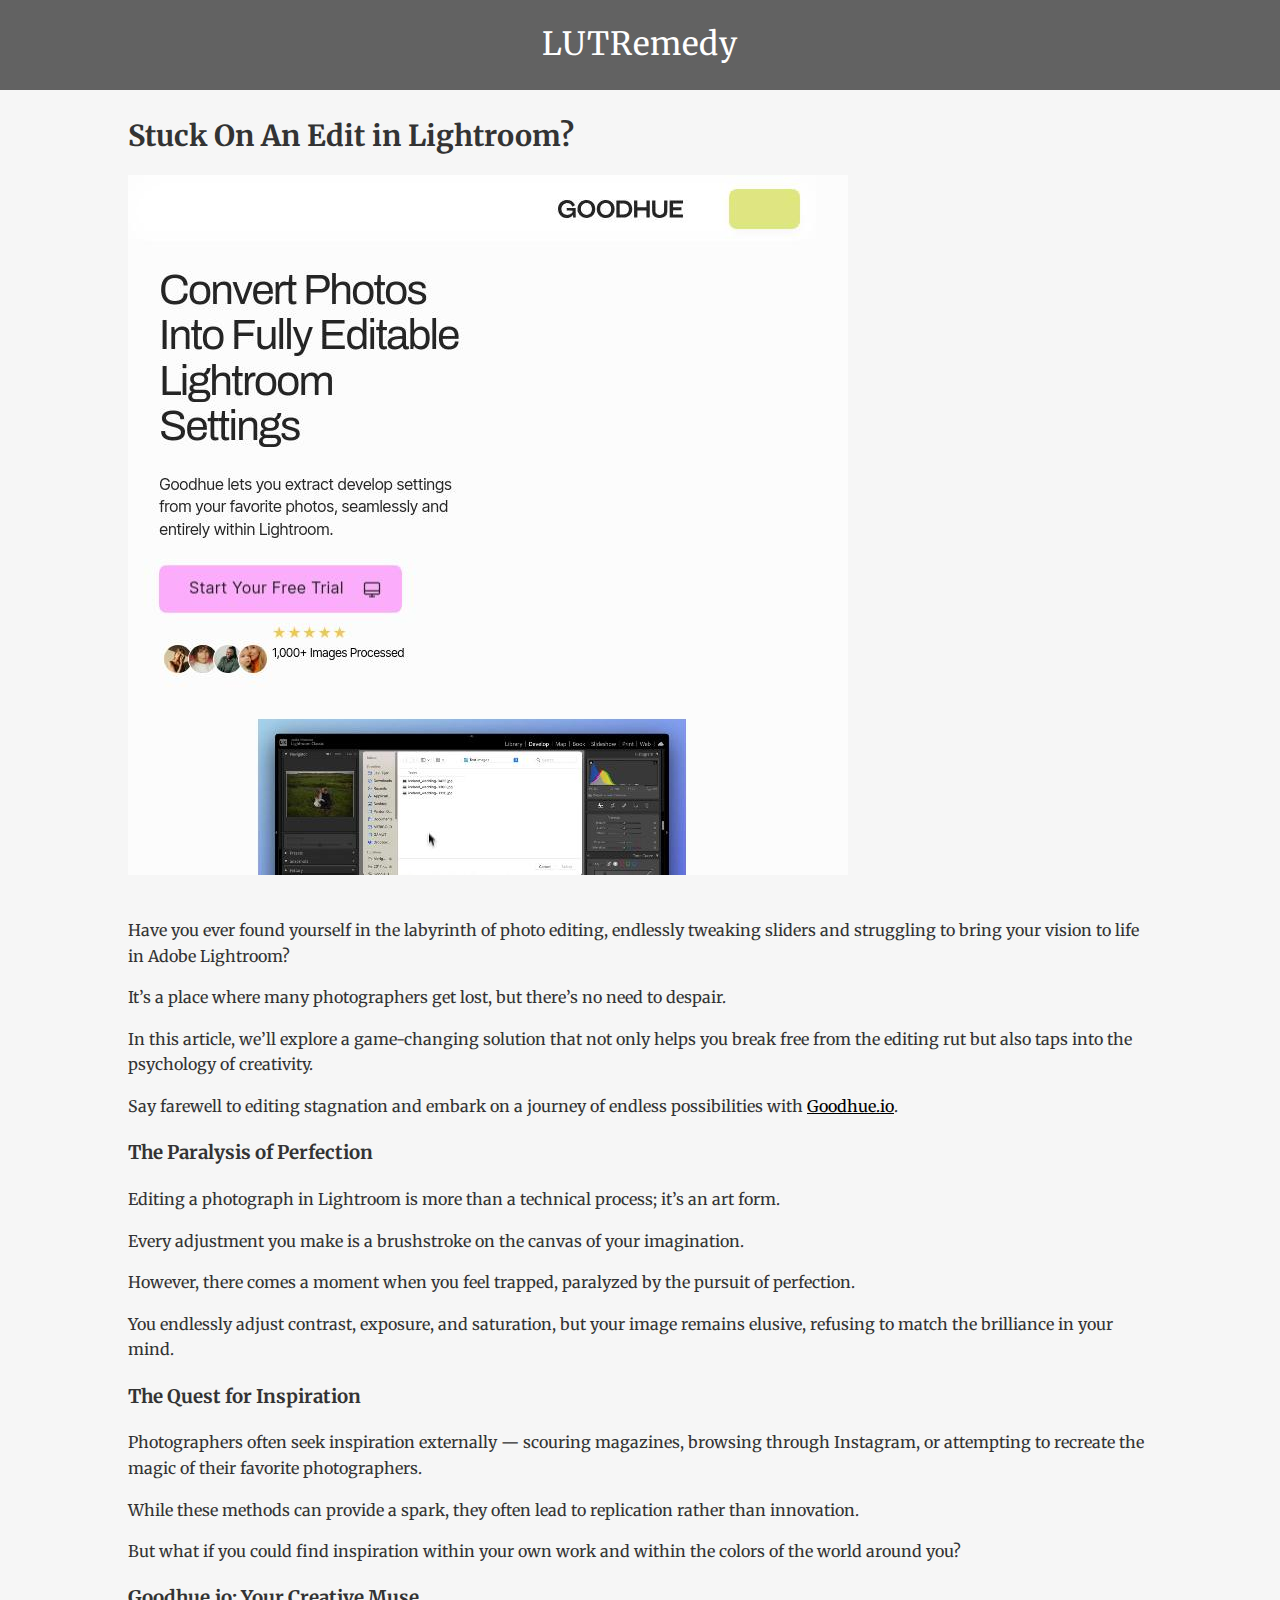
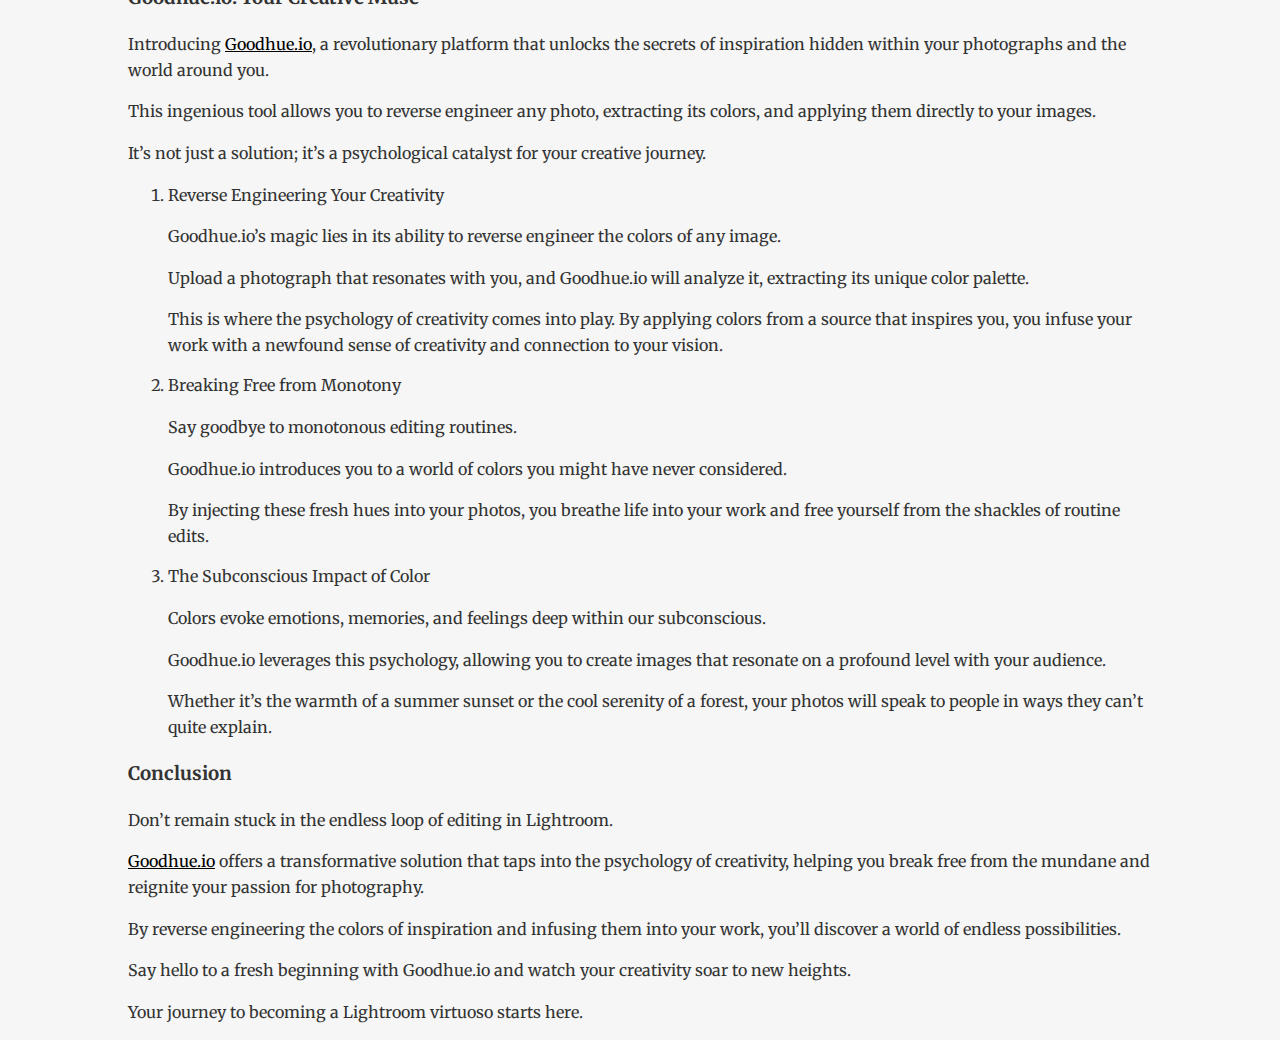
<file: blog/stuck-on-an-edit-in-lightroom.html>
<!DOCTYPE html>
<html lang="en">
<head>
  <meta name="description" content="Have you ever found yourself in the labyrinth of photo editing, endlessly tweaking sliders and struggling to bring your vision to life in Adobe Lightroom?">
  <meta name="keywords" content="Goodhue, filmmaking, Lightroom, color grading, Picture Editing">
  <meta name="author" content="Levi Tijerina">
  <meta name="robots" content="index, follow">
  <link rel="canonical" href="https://lutremedy.com/stuck-on-an-edit-in-lightroom">

   <!-- Open Graph / Facebook -->
    <meta property="og:type" content="website">
    <meta property="og:url" content="https://lutremedy.com">
    <meta property="og:title" content="LUTRemedy - Find the Perfect LUTs">
    <meta property="og:description" content="LUTRemedy helps you find the perfect LUTs for your film using AI and machine learning. Take our quiz and get tailored LUT recommendations.">
    <meta property="og:image" content="https://lutremedy.com/image/lutremedy.jpg">

    <!-- Twitter -->
    <meta property="twitter:card" content="summary_large_image">
    <meta property="twitter:url" content="https://lutremedy.com">
    <meta property="twitter:title" content="LUTRemedy - Find the Perfect LUTs">
    <meta property="twitter:description" content="LUTRemedy helps you find the perfect LUTs for your film using AI and machine learning. Take our quiz and get tailored LUT recommendations.">
    <meta property="twitter:image" content="https://lutremedy.com/image/lutremedy.jpg">
    <link rel="icon" type="image/x-icon" href="/image/favicon.png">
  
  <title>Stuck On An Edit in Lightroom? - LUTRemedy</title>
  <link rel="stylesheet" href="https://fonts.googleapis.com/css2?family=Merriweather:wght@300;400;700&display=swap">
  <link rel="stylesheet" href="article.css">

</head>
<body>
<header>
  <nav class = "navbar">
        <div class = "container">
          <a href = "https://lutremedy.com" class = "navbar-brand">LUTRemedy</a>
        </div>
      </nav>
    </header>
  
  <div class="container">
    <h2>Stuck On An Edit in Lightroom?</h2>
    <a href="https://goodhue.io/" target="_blank"><img src="image/goodhue.jpg" alt="Featured Image" class="featured-image"></a>
    <p>Have you ever found yourself in the labyrinth of photo editing, endlessly tweaking sliders and struggling to bring your vision to life in Adobe Lightroom?</p>
    <p>It’s a place where many photographers get lost, but there’s no need to despair.</p>
    <p>In this article, we’ll explore a game-changing solution that not only helps you break free from the editing rut but also taps into the psychology of creativity.</p>
    <p>Say farewell to editing stagnation and embark on a journey of endless possibilities with <a href="https://goodhue.io">Goodhue.io</a>.</p>
    
    <h3>The Paralysis of Perfection</h3>
    <p>Editing a photograph in Lightroom is more than a technical process; it’s an art form.</p>
    <p>Every adjustment you make is a brushstroke on the canvas of your imagination.</p>
    <p>However, there comes a moment when you feel trapped, paralyzed by the pursuit of perfection.</p>
    <p>You endlessly adjust contrast, exposure, and saturation, but your image remains elusive, refusing to match the brilliance in your mind.</p>
    
    <h3>The Quest for Inspiration</h3>
    <p>Photographers often seek inspiration externally — scouring magazines, browsing through Instagram, or attempting to recreate the magic of their favorite photographers.</p>
    <p>While these methods can provide a spark, they often lead to replication rather than innovation.</p>
    <p>But what if you could find inspiration within your own work and within the colors of the world around you?</p>
    
    <h3>Goodhue.io: Your Creative Muse</h3>
    <p>Introducing <a href="https://goodhue.io/">Goodhue.io</a>, a revolutionary platform that unlocks the secrets of inspiration hidden within your photographs and the world around you.</p>
    <p>This ingenious tool allows you to reverse engineer any photo, extracting its colors, and applying them directly to your images.</p>
    <p>It’s not just a solution; it’s a psychological catalyst for your creative journey.</p>
    <ol>
      <li>
        Reverse Engineering Your Creativity
      </li>
      <P>Goodhue.io’s magic lies in its ability to reverse engineer the colors of any image.</P>
      <P>Upload a photograph that resonates with you, and Goodhue.io will analyze it, extracting its unique color palette.</P>
      <P>This is where the psychology of creativity comes into play. By applying colors from a source that inspires you, you infuse your work with a newfound sense of creativity and connection to your vision.</P>
      <li>
        Breaking Free from Monotony
      </li>
      <P>Say goodbye to monotonous editing routines.</P>
      <P>Goodhue.io introduces you to a world of colors you might have never considered.</P>
      <P>By injecting these fresh hues into your photos, you breathe life into your work and free yourself from the shackles of routine edits.</P>
      <li>
        The Subconscious Impact of Color
      </li>
      <P>Colors evoke emotions, memories, and feelings deep within our subconscious.</P>
      <P>Goodhue.io leverages this psychology, allowing you to create images that resonate on a profound level with your audience.</P>
      <P>Whether it’s the warmth of a summer sunset or the cool serenity of a forest, your photos will speak to people in ways they can’t quite explain.</P>
      
    </ol>
    <p></p>
    
    <h3>Conclusion</h3>
    <p>Don’t remain stuck in the endless loop of editing in Lightroom.</p>
    <p><a href="https://goodhue.io/">Goodhue.io</a> offers a transformative solution that taps into the psychology of creativity, helping you break free from the mundane and reignite your passion for photography.</p>
    <p>By reverse engineering the colors of inspiration and infusing them into your work, you’ll discover a world of endless possibilities.</p>
    <p>Say hello to a fresh beginning with Goodhue.io and watch your creativity soar to new heights.</p>
    <p>Your journey to becoming a Lightroom virtuoso starts here.</p>
    
  </div>
</body>
</html>
</file>
<file: style.css>
@import url('https://fonts.googleapis.com/css2?family=Playfair+Display:wght@500;600;700;800;900&family=Quicksand:wght@300;400;500;600;700&display=swap');

:root{
    --Playfair: 'Playfair Display', serif;
    --Quicksand: 'Quicksand', sans-serif;
    --Roboto: 'Roboto', sans-serif;
    --dark: #3c393d;
    --exDark: #2b2b2b;
}
*{
    padding: 0;
    margin: 0;
    font-family: var(--Quicksand);
}
body{
    line-height: 1.4;
    color: var(--dark);
}
img{
    width: 100%;
    display: block;
}
.container{
    max-width: 1320px;
    margin: 0 auto;
    padding: 0 1.2rem;
}

/* header */
header{
    min-height: 100vh;
    background: linear-gradient(rgba(0, 0, 0, 0.4), rgba(0, 0, 0, 0.4)), url(image/background.webp) center/cover no-repeat fixed;
    display: flex;
    flex-direction: column;
    justify-content: stretch;
}
.navbar{
    background: rgba(0, 0, 0, 0.6);
    padding: 1.2rem;
}
.navbar-brand{
    color: #fff;
    font-size: 2rem;
    display: block;
    text-align: center;
    text-decoration: none;
    font-family: var(--Playfair);
    letter-spacing: 1px;
}
.navbar-nav{
    padding: 0.8rem 0 0.2rem 0;
    text-align: center;
}
.navbar-nav a{
    text-transform: lowercase;
    font-family: var(--Playfair);
    letter-spacing: 1px;
    font-weight: 500;
    color: #fff;
    text-decoration: none;
    display: inline-block;
    padding: 0.4rem 0.1rem;
    letter-spacing: 3px;
    transition: opacity 0.5s ease;
}
.navbar-nav a:hover{
    opacity: 0.7;
}
.banner{
    flex: 1;
    display: flex;
    align-items: center;
    justify-content: center;
    text-align: center;
    color: #fff;
}
.banner-title{
    font-size: 3rem;
    font-family: var(--Playfair);
    line-height: 1.2;
}
.banner-title span{
    font-family: var(--Playfair);
    color: var(--exDark);
}
.banner p{
    padding: 1rem 0 2rem 0;
    font-size: 1.2rem;
    text-transform: none;
    font-family: var(--Roboto);
    font-weight: 300;
    word-spacing: 2px;
}
.banner form{
    background: #fff;
    border-radius: 2rem;
    padding: 0.6rem 1rem;
    display: flex;
    justify-content: space-between;
}
.search-input{
    font-family: var(--Roboto);
    font-size: 1.1rem;
    width: 100%;
    outline: 0;
    padding: 0.6rem 0;
    border: none;
}
.search-input::placeholder{
    text-transform: none;
}
.search-btn{
    width: 40px;
    font-size: 1.1rem;
    color: var(--dark);
    border: none;
    background: transparent;
    outline: 0;
    cursor: pointer;
}

/* design */
.design{
    padding: 4.5rem 0;
}
.title{
    text-align: center;
    padding: 1rem 0;
}
.title h2{
    font-family: var(--Playfair);
    font-size: 2.4rem;
}
.title p{
    text-transform: uppercase;
    padding: 0.6rem 0;
}
.design-content{
    margin: 2rem 0;
}
.design-item{
    cursor: pointer;
    margin: 1.5rem 0;
}
.design-img{
    position: relative;
    overflow: hidden;
}
.design-img::after{
    position: absolute;
    content: "";
    top: 0;
    left: 0;
    width: 100%;
    height: 100%;
    background: rgba(0, 0, 0, 0.3);
}
.design-img img{
    transition:  all 0.5s ease;
}
.design-item:hover img{
    transform: scale(1.2);
}
.design-img span:first-of-type{
    position: absolute;
    z-index: 1;
    top: 10px;
    left: 10px;
    background: var(--exDark);
    color: #fff;
    padding: 0.25rem 1rem;
}
.design-img span:last-of-type{
    position: absolute;
    z-index: 1;
    bottom: 10px;
    right: 10px;
    color: #fff;
    font-weight: 700;
    font-size: 1.1rem;
}
.design-title{
    padding: 1rem;
    font-size: 1.2rem;
    text-align: center;
    width: 70%;
    margin: 0 auto;
}
.design-title a{
    color: var(--dark);
    text-decoration: none;
    text-transform: capitalize;
    font-family: var(--Playfair);
}

/* blog */
.blog{
    background: #f9f9f9;
    padding: 4.5rem 0;
}
.blog-content{
    margin: 2rem 0;
}
.blog-img{
    position: relative;
}
.blog-img span{
    position: absolute;
    bottom: 10px;
    right: 10px;
    background: var(--exDark);
    color: #fff;
    font-size: 1.4rem;
    padding: 0.3rem 0.6rem;
}
.blog-text{
    margin: 2.2rem 0;
    padding: 0 1rem;
}
.blog-text span{
    font-weight: 300;
    display: block;
    padding-bottom: 0.5rem;
}
.blog-text h2{
    font-family: var(--Playfair);
    padding: 1rem 0;
    font-size: 1.65rem;
    font-weight: 500;
}
.blog-text p{
    font-weight: 300;
    font-size: 1.1rem;
    opacity: 0.9;
    padding-bottom: 1.2rem;
}
.blog-text a{
    font-family: var(--Roboto);
    font-size: 1.1rem;
    text-decoration: none;
    color: var(--dark);
    display: inline-block;
    background: #000;
    color: #fff;
    padding: 0.55rem 1.2rem;
    transition: all 0.5s ease;
}
.blog-text a:hover{
    background: var(--exDark);
}

/* about */
.about{
    padding: 4.5rem 0;
}
.about-text{
    margin: 2rem 0;
}
.about-text > p{
    font-size: 1.1rem;
    padding: 0.6rem 0;
    opacity: 0.8;
}

/* footer */
footer{
    background: var(--exDark);
    color: #fff;
    text-align: center;
    padding: 2rem 0;
}
.social-links{
    display: flex;
    justify-content: center;
    margin-bottom: 1.4rem;
}
.social-links a{
    border: 2px solid #fff;
    color: #fff;
    display: block;
    width: 40px;
    height: 40px;
    display: flex;
    justify-content: center;
    align-items: center;
    border-radius: 50%;
    text-decoration: none;
    margin: 0 0.3rem;
    transition: all 0.5s ease;
}

.social-links a:hover{
    background: #fff;
    color: var(--exDark);
}
.footer span{
    margin-top: 1rem;
    display: block;
    font-family: var(--Playfair);
    letter-spacing: 2px;
}

/* Media Queries */
@media screen and (min-width: 540px){
    .navbar-nav a{
        padding-right: 1.2rem;
        padding-left: 1.2rem;
    }
    .banner-title{
        font-size: 5rem;
    }
    .banner form{
        margin-top: 1.4rem;
        width: 80%;
        margin-left: auto;
        margin-right: auto;
    }
}

@media screen and (min-width: 768px){
    .navbar .container{
        display: flex;
        align-items: center;
        justify-content: space-between;
    }
    .search-input{
        padding: 0.8rem 0;
    }
    .design-content{
        display: grid;
        grid-template-columns: repeat(2, 1fr);
        gap: 2rem;
    }
    .design-item{
        margin: 0;
    }
    .blog-content{
        display: grid;
        grid-template-columns: repeat(2, 1fr);
        gap: 2rem;
    }
}

@media screen and (min-width: 992px){
    .blog-content{
        grid-template-columns: repeat(3, 1fr);
    }
    .about-content{
        display: grid;
        grid-template-columns: repeat(2, 1fr);
        column-gap: 3rem;
        align-items: center;
    }
}

@media screen and (min-width: 1200px){
    .design-content{
        grid-template-columns: repeat(3, 1fr);
    }
}
</file>
<file: luts.css>
/* Global Styles */
body, html {
    margin: 0;
    padding: 0;
}

a {
    text-decoration: none;
    color: #000;
}

.container {
            width: 80%;
            margin: 0 auto;
            position: relative; /* Relative positioning for child elements */
            z-index: 1; /* Ensure content appears above background image */
}

header {
    background-color: #fff; /* changed to black */
    color: #000;
    padding: 8px 0; /* increased padding */
    display: flex;
    justify-content: space-between;
    align-items: center;
    box-shadow: 0 2px 4px rgba(0, 0, 0, 0.1); /* Header shadow */
}

header .container {
     display: flex;
     justify-content: space-between;
     align-items: center;
     width: 80%;
     margin: 0 auto;
}


header h1 {
    margin: 0;
}

header h1 a {
    text-decoration: none;
    color: #000; /* Dark text color */
}

nav a {
     color: #000;
     text-decoration: none;
     margin-left: 20px;
}

nav a:hover {
    color: #006A4E;
}


.product {
    padding: 50px 0;
}

.product-details {
    display: flex;
    justify-content: center;
    align-items: center;
}

.product-image {
    flex: 1;
    margin-right: 40px;
}

.product-image img {
    max-width: 100%;
    height: auto;
    border-radius: 5px;
    box-shadow: 0 2px 4px rgba(0, 0, 0, 0.1); /* Image shadow */
}

.product-info {
    flex: 2;
}

.product-info h2 {
    font-size: 24px;
    margin-bottom: 10px;
}

.price {
    font-size: 18px;
    font-weight: bold;
    margin-bottom: 10px;
}

.description {
    margin-bottom: 20px;
}

.btn {
    padding: 10px 20px;
    background-color: #000; /* Blue button color */
    color: #fff; /* White text color */
    border: none;
    border-radius: 5px;
    cursor: pointer;
    transition: background-color 0.3s ease;
}

.btn:hover {
    background-color: #000; /* Darker green on hover */
}

/* Media Query for smaller screens */
@media only screen and (max-width: 768px) {
    header {
        padding: 10px 0; /* Decreased padding for smaller screens */
    }

    header .container {
        flex-direction: column; /* Stack elements vertically */
        align-items: flex-start; /* Align items to the start */
    }

    nav {
        margin-top: 20px;
    }

    nav a {
        margin: 10px 0;
    }

    .product-details {
        flex-direction: column; /* Stack elements vertically */
        text-align: center; /* Center align text */
    }

    .product-image {
        margin-bottom: 20px; /* Add margin below image */
    }
    
    .product-info {
        text-align: center; /* Center align text */
    }

    .product-info h2 {
        font-size: 24px; /* Adjusted font size for smaller screens */
        margin-bottom: 10px; /* Add margin below heading */
    }

    .price {
        font-size: 18px; /* Adjusted font size for smaller screens */
        margin-bottom: 10px; /* Add margin below price */
    }

    .description {
        margin-bottom: 20px; /* Add margin below description */
    }
}
</file>
<file: blog/article.css>
body {
      font-family: 'Merriweather', serif;
      line-height: 1.6;
      margin: 0;
      padding: 0;
      background-color: #f6f6f6;
      color: #333;
}

.container {
            width: 80%;
            margin: 0 auto;
            position: relative; /* Relative positioning for child elements */
            z-index: 1; /* Ensure content appears above background image */
}

/* header */

.navbar{
    background: rgba(0, 0, 0, 0.6);
    padding: 1.2rem;
      margin-bottom: 1.2rem;
}
.navbar-brand{
    color: #fff;
    font-size: 2rem;
    display: block;
    text-align: center;
    text-decoration: none;
    font-family: var(--Playfair);
    letter-spacing: 1px;
}
.navbar-nav{
    padding: 0.8rem 0 0.2rem 0;
    text-align: center;
}
.navbar-nav a{
    text-transform: lowercase;
    font-family: var(--Playfair);
    letter-spacing: 1px;
    font-weight: 500;
    color: #fff;
    text-decoration: none;
    display: inline-block;
    padding: 0.4rem 0.1rem;
    letter-spacing: 3px;
    transition: opacity 0.5s ease;
}
.navbar-nav a:hover{
    opacity: 0.7;
}

h1 {
      font-size: 2.5rem;
      margin-bottom: 20px;
}

h2 {
      font-size: 1.8rem;
      margin-bottom: 15px;
}

p {
      margin-bottom: 15px;
}

.highlight {
      font-weight: 700;
}

.cta {
    display: inline-block;
    background-color: #000; /* changed to white */
    color: #fff; /* changed to black */
    padding: 15px 30px; /* increased padding */
    text-decoration: none;
    border-radius: 5px;
    transition: background-color 0.3s ease;
}

.cta:hover {
      background-color: #000;
}

.featured-image {
      max-width: 80%;
      height: auto;
      margin-bottom: 20px;
}

a {
    color: #000;
    text-decoration: underline;
}
</file>
